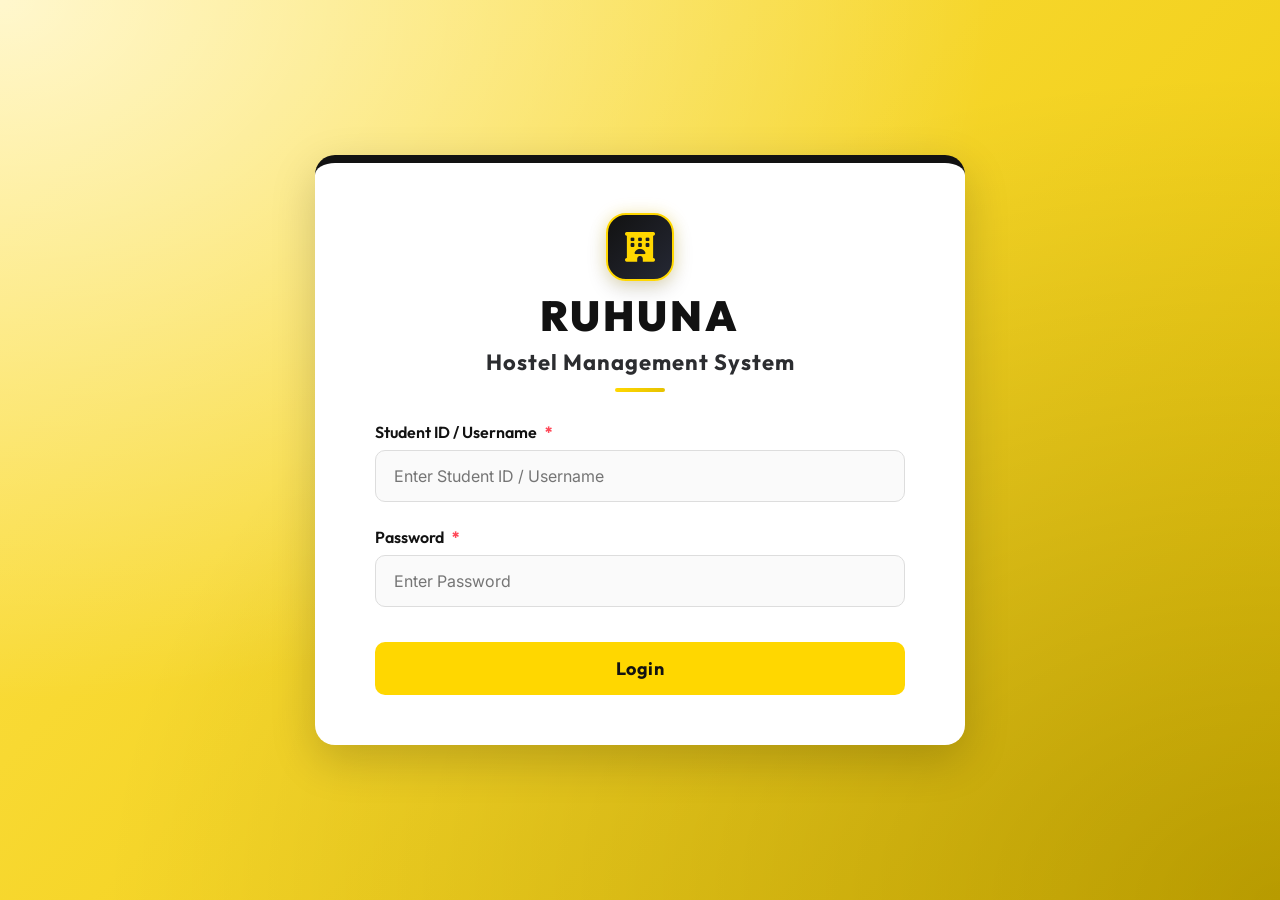
<file: src/main/resources/static/index.html>
<!DOCTYPE html>
<html lang="en">
<head>
    <meta charset="UTF-8">
    <meta name="viewport" content="width=device-width, initial-scale=1.0">
    <title>Login | RUHUNA Hostel Management System</title>
    <link rel="icon" href="data:image/svg+xml,<svg xmlns=%22http://www.w3.org/2000/svg%22 viewBox=%220 0 100 100%22><text y=%22.9em%22 font-size=%2290%22>🏢</text></svg>">
    <link href="https://fonts.googleapis.com/css2?family=Inter:wght@400;500;600;700&family=Outfit:wght@500;600;700;800;900&family=Poppins:wght@600;700;800&display=swap" rel="stylesheet">
    <link rel="stylesheet" href="https://cdnjs.cloudflare.com/ajax/libs/font-awesome/6.4.0/css/all.min.css">
    <link rel="stylesheet" href="css/style.css">
    <link rel="stylesheet" href="css/login.css">
</head>
<body class="login-page">
    <div class="login-box">
        <div class="login-brand-header">
            <div class="brand-icon-circle">
                <i class="fas fa-hotel"></i>
            </div>
            <h2 class="brand-title">RUHUNA</h2>
            <p class="brand-subtitle">Hostel Management System</p>
            <div class="brand-divider"></div>
        </div>
        <div id="errorMsg" class="error-msg">Invalid Credentials!</div>
        <form id="loginForm" class="login-form" onsubmit="handleLogin(event)" autocomplete="off">
            <div class="form-group">
                <label>Student ID / Username <span class="required-star">*</span></label>
                <input type="text" id="username" name="hms_user_identifier" autocomplete="off" readonly onfocus="this.removeAttribute('readonly');" required placeholder="Enter Student ID / Username">
            </div>
            <div class="form-group">
                <label>Password <span class="required-star">*</span></label>
                <input type="password" id="password" name="hms_user_secret" autocomplete="new-password" readonly onfocus="this.removeAttribute('readonly');" required placeholder="Enter Password">
            </div>
            <button type="submit" class="btn btn-primary btn-login-submit">Login</button>
        </form>

    </div>

    <script>
        // Force-clear inputs on page load to prevent browser password managers from auto-filling
        window.addEventListener('DOMContentLoaded', () => {
            const clearInputs = () => {
                const u = document.getElementById('username');
                const p = document.getElementById('password');
                if (u) u.value = '';
                if (p) p.value = '';
            };
            clearInputs();
            setTimeout(clearInputs, 50);
            setTimeout(clearInputs, 200);
        });

        async function handleLogin(event) {
            event.preventDefault();
            const username = document.getElementById('username').value;
            const password = document.getElementById('password').value;

            try {
                const res = await fetch('/hms/api/users/login', {
                    method: 'POST',
                    headers: { 'Content-Type': 'application/json' },
                    body: JSON.stringify({ studentId: username, password: password })
                });

                if (res.ok) {
                    const user = await res.json();
                    // Save session data in local storage for all portals
                    localStorage.setItem('userId', user.id);
                    localStorage.setItem('userName', user.fullName);
                    localStorage.setItem('userRole', user.role);
                    localStorage.setItem('hms_user', JSON.stringify({
                        id: user.id,
                        username: user.studentId,
                        fullName: user.fullName,
                        role: user.role
                    }));

                    // Role-based redirect
                    const role = (user.role || '').toUpperCase();
                    if (role === 'ADMIN') {
                        window.location.href = 'admin/dashboard.html';
                    } else if (role === 'SECURITY') {
                        window.location.href = 'security/dashboard.html';
                    } else if (role === 'MAINTENANCE') {
                        window.location.href = 'maintenance/dashboard.html';
                    } else if (role === 'CLEANING') {
                        window.location.href = 'cleaning/dashboard.html';
                    } else {
                        window.location.href = 'student/dashboard.html';
                    }
                } else {
                    document.getElementById('errorMsg').style.display = 'block';
                }
            } catch (e) {
                console.error("Login failed", e);
                document.getElementById('errorMsg').textContent = 'Network or server error during login.';
                document.getElementById('errorMsg').style.display = 'block';
            }
        }
    </script>
</body>
</html>
</file>
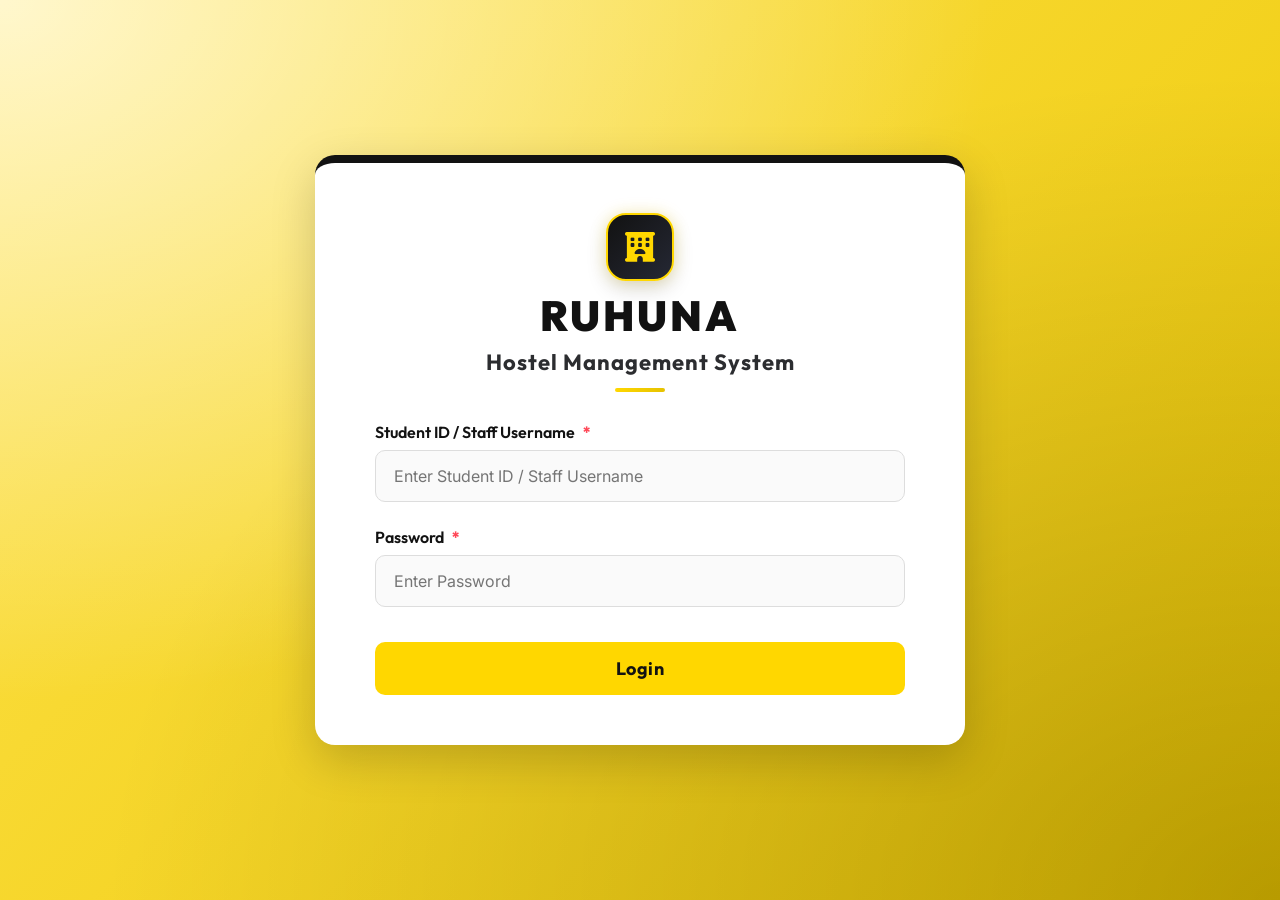
<file: src/main/resources/static/login.html>
<!DOCTYPE html>
<html lang="en">
<head>
    <meta charset="UTF-8">
    <meta name="viewport" content="width=device-width, initial-scale=1.0">
    <title>Login | RUHUNA Hostel Management System</title>
    <link rel="icon" href="data:image/svg+xml,<svg xmlns=%22http://www.w3.org/2000/svg%22 viewBox=%220 0 100 100%22><text y=%22.9em%22 font-size=%2290%22>🏢</text></svg>">
    <link href="https://fonts.googleapis.com/css2?family=Inter:wght@400;500;600;700&family=Outfit:wght@500;600;700;800;900&family=Poppins:wght@600;700;800&display=swap" rel="stylesheet">
    <link rel="stylesheet" href="https://cdnjs.cloudflare.com/ajax/libs/font-awesome/6.4.0/css/all.min.css">
    <link rel="stylesheet" href="css/style.css">
    <link rel="stylesheet" href="css/login.css?v=2.0">
</head>
<body class="login-page">
    <div class="login-box">
        <div class="login-brand-header">
            <div class="brand-icon-circle">
                <i class="fas fa-hotel"></i>
            </div>
            <h2 class="brand-title">RUHUNA</h2>
            <p class="brand-subtitle">Hostel Management System</p>
            <div class="brand-divider"></div>
        </div>
        <div id="errorMsg" class="error-msg">Invalid Credentials!</div>
        <form id="loginForm" class="login-form" onsubmit="handleLogin(event)" autocomplete="off">
            <div class="form-group">
                <label>Student ID / Staff Username <span class="required-star">*</span></label>
                <input type="text" id="username" name="hms_user_identifier" autocomplete="off" readonly onfocus="this.removeAttribute('readonly');" required placeholder="Enter Student ID / Staff Username" oninput="detectThemeFromInput(this.value)">
            </div>
            <div class="form-group">
                <label>Password <span class="required-star">*</span></label>
                <input type="password" id="password" name="hms_user_secret" autocomplete="new-password" readonly onfocus="this.removeAttribute('readonly');" required placeholder="Enter Password">
            </div>
            <button type="submit" class="btn btn-primary btn-login-submit">Login</button>
        </form>

    </div>

    <script>
        // Force-clear inputs on page load to prevent browser password managers from auto-filling
        window.addEventListener('DOMContentLoaded', () => {
            const clearInputs = () => {
                const u = document.getElementById('username');
                const p = document.getElementById('password');
                if (u) u.value = '';
                if (p) p.value = '';
            };
            clearInputs();
            setTimeout(clearInputs, 50);
            setTimeout(clearInputs, 200);
        });

        function applyTheme(theme) {
            document.body.classList.remove('theme-admin', 'theme-security', 'theme-maintenance', 'theme-cleaning', 'theme-student', 'theme-yellow');
            if (theme && theme !== 'yellow' && theme !== 'default') {
                document.body.classList.add('theme-' + theme);
            } else {
                document.body.classList.add('theme-yellow');
            }
        }

        // Detect role while user is typing in username input and change theme dynamically
        function detectThemeFromInput(val) {
            const v = (val || '').trim().toUpperCase();
            let theme = 'yellow';

            if (v.startsWith('SEC') || v.includes('SECURITY')) {
                theme = 'security';
            } else if (v.startsWith('MNT') || v.includes('MAINT')) {
                theme = 'maintenance';
            } else if (v.startsWith('CLN') || v.includes('CLEAN')) {
                theme = 'cleaning';
            } else if (v.startsWith('TG') || v.includes('STUDENT')) {
                theme = 'student';
            } else if (v.startsWith('ADMIN') || v.includes('WARDEN')) {
                theme = 'admin';
            }

            applyTheme(theme);
        }

        async function handleLogin(event) {
            event.preventDefault();
            const username = document.getElementById('username').value;
            const password = document.getElementById('password').value;

            try {
                const res = await fetch('/hms/api/users/login', {
                    method: 'POST',
                    headers: { 'Content-Type': 'application/json' },
                    body: JSON.stringify({ studentId: username, password: password })
                });

                if (res.ok) {
                    const user = await res.json();
                    // Save session data in local storage for all portals
                    localStorage.setItem('userId', user.id);
                    localStorage.setItem('userName', user.fullName);
                    localStorage.setItem('userRole', user.role);
                    localStorage.setItem('hms_user', JSON.stringify({
                        id: user.id,
                        username: user.studentId,
                        fullName: user.fullName,
                        role: user.role
                    }));

                    // Role-based redirect
                    const role = (user.role || '').toUpperCase();
                    if (role === 'ADMIN') {
                        window.location.href = 'admin/dashboard.html';
                    } else if (role === 'SECURITY') {
                        window.location.href = 'security/dashboard.html';
                    } else if (role === 'MAINTENANCE') {
                        window.location.href = 'maintenance/dashboard.html';
                    } else if (role === 'CLEANING') {
                        window.location.href = 'cleaning/dashboard.html';
                    } else {
                        window.location.href = 'student/dashboard.html';
                    }
                } else {
                    document.getElementById('errorMsg').style.display = 'block';
                }
            } catch (e) {
                console.error("Login failed", e);
                document.getElementById('errorMsg').textContent = 'Network or server error during login.';
                document.getElementById('errorMsg').style.display = 'block';
            }
        }
    </script>
</body>
</html>
</file>
<file: src/main/resources/static/css/style.css>
@import url('https://fonts.googleapis.com/css2?family=Inter:wght@400;500;600;700&family=Outfit:wght@500;600;700;800;900&family=Poppins:wght@600;700;800&display=swap');

:root {
    --primary-yellow: #FFD700;
    --primary-yellow-hover: #e6c200;
    --dark-black: #121212;
    --light-black: #1e1e1e;
    --white: #ffffff;
    --gray-text: #a0a0a0;
    --bg-light: #f5f5f5;
}

* {
    margin: 0;
    padding: 0;
    box-sizing: border-box;
    font-family: 'Inter', sans-serif;
}

body {
    background-color: var(--bg-light);
    color: var(--dark-black);
}

/* Sidebar Styling */
.sidebar {
    width: 315px;
    height: 100vh;
    background-color: var(--dark-black);
    color: var(--white);
    position: fixed;
    top: 0;
    left: 0;
    display: flex;
    flex-direction: column;
    z-index: 1000;
}

.sidebar-header {
    padding: 26px 20px 20px 20px;
    border-bottom: 1px solid rgba(255, 255, 255, 0.08);
    display: flex;
    flex-direction: column;
    align-items: center;
    gap: 10px;
    background: linear-gradient(180deg, rgba(255, 215, 0, 0.08) 0%, transparent 100%);
    text-align: center;
}

.brand-icon-wrapper-small {
    width: 50px;
    height: 50px;
    border-radius: 14px;
    background: rgba(255, 215, 0, 0.12);
    color: var(--primary-yellow);
    display: flex;
    align-items: center;
    justify-content: center;
    font-size: 25px;
    border: 1px solid rgba(255, 215, 0, 0.35);
    box-shadow: 0 0 15px rgba(255, 215, 0, 0.15);
}

.brand-title-wrap {
    display: flex;
    flex-direction: column;
    align-items: center;
}

.brand-ruhuna {
    font-family: 'Outfit', sans-serif;
    font-size: 26px;
    font-weight: 800;
    letter-spacing: 2.5px;
    color: var(--primary-yellow);
    text-shadow: 0 2px 10px rgba(255, 215, 0, 0.3);
    line-height: 1.2;
}

.brand-hms {
    font-family: 'Outfit', sans-serif;
    font-size: 12px;
    font-weight: 600;
    letter-spacing: 1.5px;
    text-transform: uppercase;
    color: #c5c5c5;
    margin-top: 4px;
}

.sidebar-menu {
    list-style: none;
    margin-top: 18px;
    padding: 0 16px;
    overflow-y: auto;
    max-height: calc(100vh - 235px);
}

/* Custom scrollbar for sidebar menu */
.sidebar-menu::-webkit-scrollbar {
    width: 5px;
}
.sidebar-menu::-webkit-scrollbar-thumb {
    background: rgba(255, 215, 0, 0.25);
    border-radius: 4px;
}

.sidebar-menu li {
    padding: 17px 24px;
    font-size: 17.5px;
    font-weight: 650;
    cursor: pointer;
    transition: all 0.25s cubic-bezier(0.2, 0.8, 0.2, 1);
    display: flex;
    align-items: center;
    gap: 16px;
    border-radius: 16px;
    margin-bottom: 10px;
    color: #e2e8f0;
    border: 1px solid transparent;
    user-select: none;
    position: relative;
    overflow: hidden;
    letter-spacing: 0.25px;
}

.sidebar-menu li i {
    width: 28px;
    text-align: center;
    font-size: 22px;
    transition: transform 0.25s ease;
    flex-shrink: 0;
}

.sidebar-menu li:hover {
    background-color: rgba(255, 215, 0, 0.14);
    color: var(--primary-yellow);
    border-radius: 16px;
    border-color: rgba(255, 215, 0, 0.3);
    transform: translateX(6px);
}

.sidebar-menu li:hover i {
    transform: scale(1.18);
}

.sidebar-menu li.active {
    background: linear-gradient(135deg, #FFD700 0%, #ffc800 100%);
    color: #121212;
    font-weight: 750;
    border-radius: 16px;
    border-color: #ffd700;
    box-shadow: 0 6px 20px rgba(255, 215, 0, 0.45);
    transform: none;
}

.sidebar-menu li.active i {
    color: #121212;
}

.sidebar-menu li:active {
    transform: scale(0.97);
}

/* Main Content Styling */
.main-content {
    margin-left: 315px;
    padding: 30px;
}

/* Customized Header Line with Luxury Gradient and Outfit Font */
.header {
    display: flex;
    justify-content: space-between;
    align-items: center;
    margin-bottom: 30px;
    background: linear-gradient(135deg, #13141a 0%, #1f222c 100%);
    padding: 18px 26px;
    border-radius: 14px;
    box-shadow: 0 10px 25px rgba(0, 0, 0, 0.12);
    border-left: 5px solid var(--primary-yellow);
    border-top: 1px solid rgba(255, 215, 0, 0.2);
}

.header h1 {
    font-family: 'Outfit', sans-serif;
    font-size: 26px;
    font-weight: 800;
    letter-spacing: 0.6px;
    color: #ffffff;
    display: flex;
    align-items: center;
    gap: 12px;
}

.header h1::before {
    content: '';
    display: inline-block;
    width: 10px;
    height: 10px;
    background-color: var(--primary-yellow);
    border-radius: 50%;
    box-shadow: 0 0 10px var(--primary-yellow);
}

.user-profile {
    display: flex;
    align-items: center;
    gap: 14px;
    font-weight: 600;
    color: #ffffff;
    font-family: 'Outfit', sans-serif;
}

.user-profile span {
    color: #ffffff;
    font-size: 15px;
    letter-spacing: 0.3px;
}

.user-profile img {
    width: 44px;
    height: 44px;
    border-radius: 50%;
    border: 2px solid var(--primary-yellow);
    box-shadow: 0 2px 10px rgba(255, 215, 0, 0.3);
}

/* Dashboard Cards */
.cards-container {
    display: grid;
    grid-template-columns: repeat(auto-fit, minmax(250px, 1fr));
    gap: 20px;
    margin-bottom: 30px;
}

.card {
    background-color: var(--white);
    padding: 20px;
    border-radius: 10px;
    box-shadow: 0 4px 6px rgba(0,0,0,0.05);
    border-left: 5px solid var(--primary-yellow);
    display: flex;
    flex-direction: column;
}

.card h3 {
    color: var(--gray-text);
    font-size: 14px;
    margin-bottom: 10px;
}

.card .value {
    font-size: 28px;
    font-weight: bold;
    color: var(--dark-black);
}

/* Tables */
.table-container {
    background-color: var(--white);
    padding: 20px;
    border-radius: 10px;
    box-shadow: 0 4px 6px rgba(0,0,0,0.05);
}

table {
    width: 100%;
    border-collapse: collapse;
    margin-top: 15px;
}

th, td {
    padding: 12px 15px;
    text-align: left;
    border-bottom: 1px solid #eee;
}

th {
    background-color: var(--dark-black);
    color: var(--primary-yellow);
    font-weight: 600;
}

tr:hover {
    background-color: #f9f9f9;
}

/* Buttons */
.btn {
    padding: 10px 20px;
    border: none;
    border-radius: 5px;
    cursor: pointer;
    font-weight: bold;
    transition: 0.3s;
}

.btn-primary {
    background-color: var(--primary-yellow);
    color: var(--dark-black);
}

.btn-primary:hover {
    background-color: var(--primary-yellow-hover);
}

.btn-dark {
    background-color: var(--dark-black);
    color: var(--white);
}

.btn-dark:hover {
    background-color: var(--light-black);
}

/* Required Form Field Indicator */
.required-star {
    color: #ff4757;
    font-weight: 700;
    margin-left: 4px;
    font-size: 15px;
    display: inline;
}

/* Status Badges */
.status {
    padding: 5px 10px;
    border-radius: 20px;
    font-size: 12px;
    font-weight: bold;
}
.status.paid { background-color: #d4edda; color: #155724; }
.status.pending { background-color: #fff3cd; color: #856404; }
.status.allocated { background-color: #cce5ff; color: #004085; }

/* Pop-up Section Animation (Runs smoothly within 1 second ~ 0.75s) */
@keyframes popUpSection {
    0% {
        opacity: 0;
        transform: scale(0.92) translateY(28px);
    }
    60% {
        opacity: 0.98;
        transform: scale(1.02) translateY(-4px);
    }
    82% {
        transform: scale(0.995) translateY(2px);
    }
    100% {
        opacity: 1;
        transform: scale(1) translateY(0);
    }
}

@keyframes popUpCard {
    0% {
        opacity: 0;
        transform: scale(0.92) translateY(20px);
    }
    100% {
        opacity: 1;
        transform: scale(1) translateY(0);
    }
}

.content-section, .view-section {
    will-change: transform, opacity;
}

.pop-up-animation {
    animation: popUpSection 0.75s cubic-bezier(0.22, 1, 0.36, 1) both;
}

.pop-up-animation .card {
    animation: popUpCard 0.65s cubic-bezier(0.22, 1, 0.36, 1) both;
}

.pop-up-animation .table-container {
    animation: popUpCard 0.75s cubic-bezier(0.22, 1, 0.36, 1) both;
}

.pop-up-animation #notice-board {
    animation: popUpCard 0.6s cubic-bezier(0.22, 1, 0.36, 1) both;
}

/* Stagger card animations */
.pop-up-animation .cards-container .card:nth-child(1) { animation-delay: 0.05s; }
.pop-up-animation .cards-container .card:nth-child(2) { animation-delay: 0.12s; }
.pop-up-animation .cards-container .card:nth-child(3) { animation-delay: 0.19s; }


/* Dashboard Hero Banner */
.dashboard-hero-banner {
    background-size: cover;
    background-position: center;
    border-radius: 16px;
    padding: 35px 40px;
    margin-bottom: 30px;
    color: #ffffff;
    box-shadow: 0 10px 30px rgba(0, 0, 0, 0.15);
    border: 1px solid rgba(255, 215, 0, 0.25);
    position: relative;
    overflow: hidden;
}

.hero-badge {
    display: inline-block;
    padding: 6px 14px;
    background: rgba(255, 215, 0, 0.2);
    color: var(--primary-yellow);
    border: 1px solid rgba(255, 215, 0, 0.4);
    border-radius: 20px;
    font-size: 12px;
    font-weight: 700;
    letter-spacing: 1.2px;
    margin-bottom: 12px;
    font-family: 'Outfit', sans-serif;
}

.dashboard-hero-banner h2 {
    font-family: 'Outfit', sans-serif;
    font-size: 32px;
    font-weight: 800;
    margin-bottom: 10px;
    letter-spacing: 0.5px;
    color: #ffffff;
}

.dashboard-hero-banner p {
    color: #e0e0e0;
    font-size: 15px;
    max-width: 700px;
    line-height: 1.6;
    margin-bottom: 22px;
}

.hero-stats-row {
    display: flex;
    gap: 15px;
    flex-wrap: wrap;
}

.hero-stat-pill {
    background: rgba(18, 18, 18, 0.65);
    backdrop-filter: blur(8px);
    padding: 10px 20px;
    border-radius: 25px;
    font-size: 14px;
    border: 1px solid rgba(255, 215, 0, 0.3);
    display: flex;
    align-items: center;
    gap: 8px;
    color: #ffffff;
}

.hero-stat-pill i {
    color: var(--primary-yellow);
}

/* Charts Grid */
.charts-grid {
    display: grid;
    grid-template-columns: 1fr 1fr;
    gap: 25px;
    margin-bottom: 30px;
}

@media (max-width: 1024px) {
    .charts-grid {
        grid-template-columns: 1fr;
    }
}

.chart-card {
    background: var(--white);
    padding: 24px;
    border-radius: 14px;
    box-shadow: 0 4px 15px rgba(0, 0, 0, 0.05);
    border-top: 4px solid var(--dark-black);
}

.chart-card-header {
    display: flex;
    justify-content: space-between;
    align-items: center;
    margin-bottom: 20px;
}

.chart-card-header h3 {
    font-family: 'Outfit', sans-serif;
    font-size: 18px;
    font-weight: 700;
    color: var(--dark-black);
    display: flex;
    align-items: center;
    gap: 10px;
}

.chart-card-header span {
    font-size: 13px;
    color: var(--gray-text);
    font-weight: 500;
}

/* Occupancy Progress Bar */
.progress-bar-bg {
    width: 100%;
    height: 8px;
    background-color: #eee;
    border-radius: 4px;
    overflow: hidden;
    margin-top: 4px;
}

.progress-bar-fill {
    height: 100%;
    background: linear-gradient(90deg, #FFD700, #e6c200);
    border-radius: 4px;
}

/* Common Layout & Dashboard Utilities */
.sidebar-logout-container {
    position: absolute;
    bottom: 22px;
    width: 100%;
    padding: 0 16px;
    text-align: center;
    left: 0;
}

.btn-logout {
    width: 100%;
    padding: 16px 22px;
    border-radius: 16px;
    background: linear-gradient(135deg, #ff4757 0%, #ee5253 100%);
    color: #ffffff;
    font-size: 17.5px;
    font-weight: 750;
    border: none;
    cursor: pointer;
    transition: all 0.25s ease;
    display: flex;
    align-items: center;
    justify-content: center;
    gap: 12px;
    box-shadow: 0 4px 14px rgba(255, 71, 87, 0.3);
}

.btn-logout i {
    font-size: 21px;
}

.btn-logout:hover {
    background: linear-gradient(135deg, #ff6b81 0%, #ff4757 100%);
    transform: translateY(-2px);
    box-shadow: 0 6px 18px rgba(255, 71, 87, 0.4);
}

.btn-logout:active {
    transform: scale(0.97);
}

.card-header-flex {
    display: flex;
    justify-content: space-between;
    align-items: center;
}

.card-icon-yellow {
    color: var(--primary-yellow);
    font-size: 22px;
}

.card-icon-red {
    color: #ff4757;
    font-size: 22px;
}

.table-header-flex {
    display: flex;
    justify-content: space-between;
    align-items: center;
    margin-bottom: 15px;
}

.summary-grid-2 {
    display: grid;
    grid-template-columns: repeat(auto-fit, minmax(400px, 1fr));
    gap: 25px;
    margin-bottom: 30px;
}

.btn-sm {
    padding: 6px 14px;
    font-size: 12px;
    border-radius: 6px;
}

.chart-canvas-container {
    height: 280px;
    position: relative;
}

.chart-canvas-center {
    height: 280px;
    position: relative;
    display: flex;
    justify-content: center;
}

.notice-board-box {
    margin-bottom: 25px;
    background-color: var(--white);
    padding: 18px 22px;
    border-radius: 12px;
    border-left: 5px solid #FFD700;
    box-shadow: 0 4px 15px rgba(0, 0, 0, 0.05);
}

.notice-board-box h3 {
    margin-top: 0;
    color: #121212;
    font-family: 'Outfit', sans-serif;
    display: flex;
    align-items: center;
    gap: 8px;
}

.notices-scroll-list {
    max-height: 150px;
    overflow-y: auto;
}

/* User Management: Segmented controls for switching between Students and Staff subtabs */
.user-subtab-container {
    display: flex;
    justify-content: space-between;
    align-items: center;
    margin-bottom: 22px;
    flex-wrap: wrap;
    gap: 14px;
}

.user-subtab-switcher {
    display: inline-flex;
    background: #1c1d21;
    padding: 5px;
    border-radius: 14px;
    border: 1px solid rgba(255, 255, 255, 0.1);
    box-shadow: 0 6px 18px rgba(0, 0, 0, 0.25);
    gap: 6px;
}

.user-subtab-btn {
    border: none;
    background: transparent;
    color: #94a3b8;
    padding: 10px 20px;
    border-radius: 10px;
    font-family: 'Outfit', sans-serif;
    font-size: 15px;
    font-weight: 700;
    letter-spacing: 0.3px;
    cursor: pointer;
    transition: all 0.25s cubic-bezier(0.2, 0.8, 0.2, 1);
    display: inline-flex;
    align-items: center;
    gap: 10px;
    outline: none;
}

.user-subtab-btn:hover {
    color: #ffffff;
    background: rgba(255, 255, 255, 0.06);
}

.user-subtab-btn.active {
    background: var(--primary-yellow);
    color: #121212;
    box-shadow: 0 4px 14px rgba(255, 215, 0, 0.4);
}

.subtab-pill-badge {
    padding: 2px 8px;
    border-radius: 12px;
    font-size: 11px;
    font-weight: 800;
    background: rgba(255, 255, 255, 0.12);
    color: inherit;
    transition: 0.2s;
}

.user-subtab-btn.active .subtab-pill-badge {
    background: rgba(0, 0, 0, 0.22);
    color: #121212;
}

.staff-dept-filter-bar {
    display: flex;
    gap: 8px;
    margin-bottom: 18px;
    flex-wrap: wrap;
}

.staff-dept-btn {
    border: 1.5px solid rgba(255, 255, 255, 0.1);
    background: #20222a;
    color: #cbd5e1;
    padding: 6px 14px;
    border-radius: 20px;
    font-size: 13px;
    font-weight: 600;
    cursor: pointer;
    transition: all 0.2s ease;
    display: inline-flex;
    align-items: center;
    gap: 7px;
}

.staff-dept-btn:hover {
    background: #2a2d37;
    color: #ffffff;
    border-color: rgba(255, 255, 255, 0.3);
}

.staff-dept-btn.active {
    background: rgba(255, 215, 0, 0.15);
    color: #FFD700;
    border-color: #FFD700;
    box-shadow: 0 2px 10px rgba(255, 215, 0, 0.25);
}

/* Room Block Filter Tabs */
.block-tab-btn {
    padding: 8px 16px;
    border-radius: 10px;
    border: 1.5px solid #dfe4ea;
    background: #ffffff;
    color: #2f3542;
    font-size: 13px;
    font-weight: 600;
    cursor: pointer;
    display: inline-flex;
    align-items: center;
    gap: 8px;
    transition: all 0.2s cubic-bezier(0.4, 0, 0.2, 1);
    box-shadow: 0 2px 5px rgba(0,0,0,0.03);
}

.block-tab-btn:hover {
    background: #f1f2f6;
    border-color: #ced6e0;
    transform: translateY(-1px);
    box-shadow: 0 4px 8px rgba(0,0,0,0.07);
}

.block-tab-btn.active {
    background: linear-gradient(135deg, #121212 0%, #2f3542 100%);
    color: #ffffff;
    border-color: #121212;
    box-shadow: 0 4px 12px rgba(0,0,0,0.22);
}

.block-tab-btn i {
    font-size: 13px;
    color: #747d8c;
    transition: color 0.2s;
}

.block-tab-btn.active i {
    color: var(--primary-yellow, #FFD700);
}

.block-badge {
    font-size: 11px;
    padding: 2px 8px;
    border-radius: 12px;
    background: #f1f2f6;
    color: #57606f;
    font-weight: 700;
    transition: all 0.2s;
}

.block-tab-btn:hover .block-badge {
    background: #e4e7eb;
    color: #2f3542;
}

.block-tab-btn.active .block-badge {
    background: rgba(255, 215, 0, 0.18);
    color: var(--primary-yellow, #FFD700);
}

/* Payment Category Filter Switcher Tabs */
.pay-tab-btn {
    padding: 9px 18px;
    border-radius: 10px;
    border: 1.5px solid rgba(255, 255, 255, 0.12);
    background: #1c1d21;
    color: #cbd5e1;
    font-size: 13.5px;
    font-weight: 600;
    cursor: pointer;
    display: inline-flex;
    align-items: center;
    gap: 8px;
    transition: all 0.2s cubic-bezier(0.4, 0, 0.2, 1);
    box-shadow: 0 2px 5px rgba(0,0,0,0.15);
    font-family: 'Outfit', sans-serif;
}

.pay-tab-btn:hover {
    background: #252830;
    border-color: rgba(255, 255, 255, 0.25);
    color: #ffffff;
    transform: translateY(-1px);
    box-shadow: 0 4px 10px rgba(0,0,0,0.25);
}

.pay-tab-btn.active {
    background: linear-gradient(135deg, #121212 0%, #2f3542 100%);
    color: #ffffff;
    border-color: var(--primary-yellow, #FFD700);
    box-shadow: 0 4px 14px rgba(255, 215, 0, 0.15);
}

.pay-tab-btn i {
    font-size: 13.5px;
    transition: color 0.2s;
}

.pay-tab-btn .badge-count {
    font-size: 11px;
    padding: 2px 8px;
    border-radius: 12px;
    background: rgba(255, 255, 255, 0.1);
    color: #e2e8f0;
    font-weight: 700;
}

.pay-tab-btn.active .badge-count {
    background: rgba(255, 215, 0, 0.2);
    color: var(--primary-yellow, #FFD700);
}

.status.partial {
    background: rgba(255, 165, 2, 0.15);
    color: #ffa502;
    border: 1px solid rgba(255, 165, 2, 0.35);
}

.status.unpaid {
    background: rgba(255, 71, 87, 0.15);
    color: #ff4757;
    border: 1px solid rgba(255, 71, 87, 0.35);
}

/* Student & Staff Email Interaction Styles */
.email-clickable-link {
    color: var(--primary-yellow, #FFD700);
    text-decoration: none;
    font-weight: 600;
    display: inline-flex;
    align-items: center;
    gap: 6px;
    transition: all 0.2s ease;
    cursor: pointer;
}

.email-clickable-link:hover {
    color: #ffffff;
    text-shadow: 0 0 8px rgba(255, 215, 0, 0.6);
    transform: translateX(2px);
}

.email-tpl-btn:hover {
    filter: brightness(1.2);
    transform: translateY(-1px);
}
</file>
<file: src/main/resources/static/css/login.css>
/* RUHUNA Hostel Management System - Modern Login Portal Stylesheet (Responsive multi-role authentication page) */

body.login-page {
    display: flex;
    justify-content: center;
    align-items: center;
    min-height: 100vh;
    padding: 20px;
    background-color: #ffd700; /* Default Ruhuna Yellow */
    background-image: 
        radial-gradient(at 0% 0%, rgba(255, 255, 255, 0.72) 0px, transparent 55%),
        radial-gradient(at 100% 100%, rgba(0, 0, 0, 0.22) 0px, transparent 65%),
        linear-gradient(135deg, rgba(255, 255, 255, 0.3) 0%, rgba(0, 0, 0, 0.08) 100%);
    background-attachment: fixed;
    transition: background-color 0.7s cubic-bezier(0.22, 1, 0.36, 1);
}

/* Dynamic Role-Based Login Background Themes */
body.login-page.theme-admin {
    background-color: #ffd700; /* Sub Warden Yellow */
}
body.login-page.theme-admin .login-box {
    border-top-color: #ffd700;
}
body.login-page.theme-admin .btn-login-submit {
    background: linear-gradient(135deg, #ffd700 0%, #e6b800 100%);
    color: #121212;
    box-shadow: 0 4px 15px rgba(255, 215, 0, 0.4);
}

body.login-page.theme-security {
    background-color: #059669; /* Security Emerald Green */
}
body.login-page.theme-security .login-box {
    border-top-color: #059669;
}
body.login-page.theme-security .btn-login-submit {
    background: linear-gradient(135deg, #059669 0%, #10b981 100%);
    box-shadow: 0 4px 15px rgba(5, 150, 105, 0.4);
}

body.login-page.theme-maintenance {
    background-color: #d97706; /* Maintenance Amber / Warm Orange */
}
body.login-page.theme-maintenance .login-box {
    border-top-color: #d97706;
}
body.login-page.theme-maintenance .btn-login-submit {
    background: linear-gradient(135deg, #d97706 0%, #f59e0b 100%);
    box-shadow: 0 4px 15px rgba(217, 119, 6, 0.4);
}

body.login-page.theme-cleaning {
    background-color: #0891b2; /* Cleaning Cyan / Deep Sky */
}
body.login-page.theme-cleaning .login-box {
    border-top-color: #0891b2;
}
body.login-page.theme-cleaning .btn-login-submit {
    background: linear-gradient(135deg, #0891b2 0%, #06b6d4 100%);
    box-shadow: 0 4px 15px rgba(8, 145, 178, 0.4);
}

body.login-page.theme-student {
    background-color: #7c3aed; /* Student Violet / Royal Purple */
}
body.login-page.theme-student .login-box {
    border-top-color: #7c3aed;
}
body.login-page.theme-student .btn-login-submit {
    background: linear-gradient(135deg, #7c3aed 0%, #a855f7 100%);
    box-shadow: 0 4px 15px rgba(124, 58, 237, 0.4);
}

body.login-page.theme-yellow {
    background-color: #ffd700;
}

.login-box {
    background-color: var(--white);
    padding: 50px 60px;
    border-radius: 20px;
    box-shadow: 0 15px 45px rgba(0, 0, 0, 0.18);
    width: 100%;
    max-width: 650px;
    border-top: 8px solid var(--dark-black);
    position: relative;
    animation: popUpCard 0.6s cubic-bezier(0.22, 1, 0.36, 1) both;
}

.login-brand-header {
    text-align: center;
    margin-bottom: 30px;
}

.brand-icon-circle {
    width: 68px;
    height: 68px;
    background: linear-gradient(135deg, #121212 0%, #252834 100%);
    color: #FFD700;
    font-size: 30px;
    display: inline-flex;
    align-items: center;
    justify-content: center;
    border-radius: 20px;
    margin-bottom: 12px;
    border: 2px solid #FFD700;
    box-shadow: 0 8px 20px rgba(0, 0, 0, 0.15), 0 0 15px rgba(255, 215, 0, 0.25);
}

.brand-title {
    font-family: 'Outfit', sans-serif;
    font-size: 42px;
    font-weight: 900;
    letter-spacing: 3px;
    color: var(--dark-black);
    margin: 0;
    line-height: 1.1;
}

.brand-subtitle {
    font-family: 'Outfit', sans-serif;
    font-size: 22px;
    font-weight: 700;
    letter-spacing: 1px;
    color: #2c2d30;
    margin-top: 8px;
}

.brand-divider {
    width: 50px;
    height: 4px;
    background: linear-gradient(90deg, #FFD700, #e6c200);
    border-radius: 2px;
    margin: 12px auto 0 auto;
}

.login-form .form-group {
    margin-bottom: 25px;
}

.login-form .form-group label {
    display: block;
    margin-bottom: 8px;
    font-weight: 600;
    font-size: 16px;
    font-family: 'Outfit', sans-serif;
    color: var(--dark-black);
}

.required-star {
    color: #ff4757;
    font-weight: 800;
    margin-left: 4px;
    font-size: 16px;
    display: inline;
}

.login-form .form-group input {
    width: 100%;
    padding: 15px 18px;
    border: 1.5px solid #ddd;
    border-radius: 10px;
    font-size: 16px;
    font-family: 'Inter', sans-serif;
    background-color: #fafafa;
    transition: border-color 0.25s, box-shadow 0.25s;
}

.login-form .form-group input:focus {
    outline: none;
    border-color: #FFD700;
    background-color: #ffffff;
    box-shadow: 0 0 0 4px rgba(255, 215, 0, 0.2);
}

.btn-login-submit {
    width: 100%;
    margin-top: 10px;
    padding: 15px;
    font-size: 18px;
    border-radius: 10px;
    font-family: 'Outfit', sans-serif;
    letter-spacing: 0.5px;
    font-weight: 700;
}

.error-msg {
    color: #ff4757;
    background-color: #ffe5e7;
    border: 1px solid #ffccd0;
    padding: 12px;
    border-radius: 8px;
    font-size: 14px;
    font-weight: 600;
    margin-bottom: 20px;
    text-align: center;
    display: none;
}

/* Quick Role Buttons & Active States */
.quick-role-wrapper {
    margin-top: 25px;
    padding-top: 18px;
    border-top: 1px dashed rgba(0, 0, 0, 0.15);
    text-align: center;
}

.quick-role-title {
    font-size: 0.8rem;
    color: #64748b;
    margin-bottom: 10px;
    font-weight: 600;
    text-transform: uppercase;
    letter-spacing: 0.6px;
    font-family: 'Outfit', sans-serif;
}

.quick-role-grid,
.quick-role-row {
    display: flex;
    flex-wrap: wrap;
    gap: 8px;
    justify-content: center;
    align-items: center;
}

.quick-role-primary {
    margin-bottom: 8px;
}

.quick-role-secondary {
    margin-top: 2px;
}

.role-btn {
    border-radius: 8px;
    padding: 6px 12px;
    font-size: 0.8rem;
    font-weight: 600;
    font-family: 'Inter', sans-serif;
    cursor: pointer;
    transition: all 0.25s cubic-bezier(0.2, 0.8, 0.2, 1);
    display: inline-flex;
    align-items: center;
    gap: 6px;
    outline: none;
}

.role-btn:hover {
    transform: translateY(-2px);
    box-shadow: 0 4px 12px rgba(0, 0, 0, 0.12);
}

.role-btn.role-admin {
    background: rgba(255, 215, 0, 0.2);
    border: 1.5px solid rgba(230, 184, 0, 0.6);
    color: #8c7000;
}
.role-btn.role-admin:hover,
.role-btn.role-admin.active {
    background: #ffd700;
    color: #121212;
    border-color: #cca300;
    box-shadow: 0 4px 14px rgba(255, 215, 0, 0.5);
}

.role-btn.role-security {
    background: rgba(16, 185, 129, 0.15);
    border: 1.5px solid rgba(16, 185, 129, 0.4);
    color: #059669;
}
.role-btn.role-security:hover,
.role-btn.role-security.active {
    background: #059669;
    color: #ffffff;
    border-color: #047857;
    box-shadow: 0 4px 14px rgba(5, 150, 105, 0.4);
}

.role-btn.role-maintenance {
    background: rgba(245, 158, 11, 0.15);
    border: 1.5px solid rgba(245, 158, 11, 0.4);
    color: #d97706;
}
.role-btn.role-maintenance:hover,
.role-btn.role-maintenance.active {
    background: #d97706;
    color: #ffffff;
    border-color: #b45309;
    box-shadow: 0 4px 14px rgba(217, 119, 6, 0.4);
}

.role-btn.role-cleaning {
    background: rgba(6, 182, 212, 0.15);
    border: 1.5px solid rgba(6, 182, 212, 0.4);
    color: #0891b2;
}
.role-btn.role-cleaning:hover,
.role-btn.role-cleaning.active {
    background: #0891b2;
    color: #ffffff;
    border-color: #0e7490;
    box-shadow: 0 4px 14px rgba(8, 145, 178, 0.4);
}

.role-btn.role-student {
    background: rgba(168, 85, 247, 0.15);
    border: 1.5px solid rgba(168, 85, 247, 0.4);
    color: #7c3aed;
}
.role-btn.role-student:hover,
.role-btn.role-student.active {
    background: #7c3aed;
    color: #ffffff;
    border-color: #6d28d9;
    box-shadow: 0 4px 14px rgba(124, 58, 237, 0.4);
}
</file>
